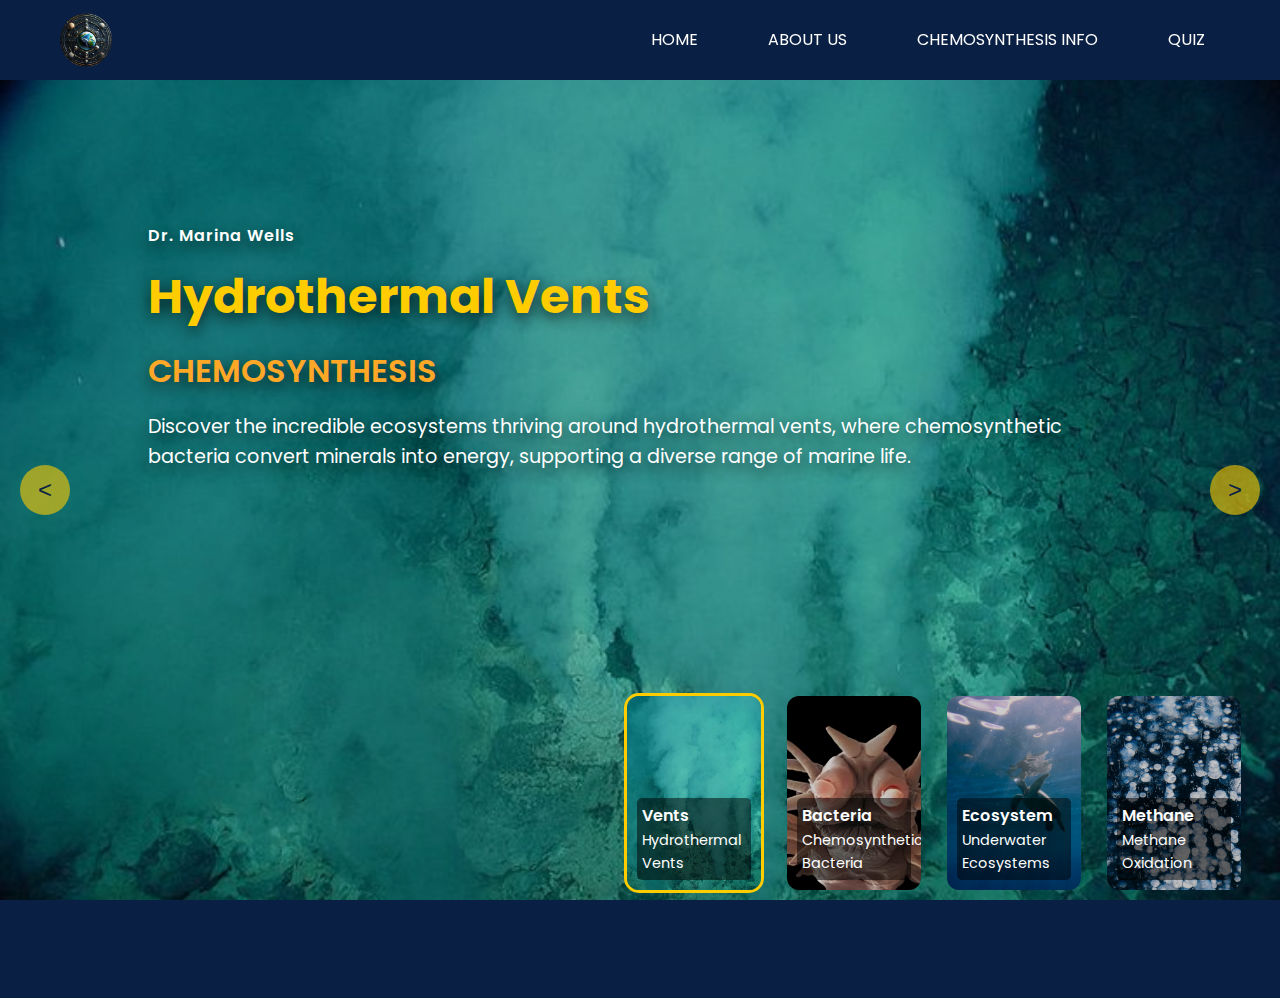
<file: puzzle.html>
<!DOCTYPE html>
<html lang="en">
<head>
    <meta charset="UTF-8">
    <meta name="viewport" content="width=device-width, initial-scale=1.0">
    <title>Chemosynthesis Carousel</title>
    <!-- Link to the updated CSS file -->
    <link rel="stylesheet" href="puzzle.css">
    <!-- Google Fonts -->
    <link href="https://fonts.googleapis.com/css2?family=Poppins:wght@300;400;500;600;700;800&family=Work+Sans:wght@400;800&display=swap" rel="stylesheet">
</head>
<body>
    <!-- Updated Header with Enhanced Navbar -->
    <header class="header">
        <div class="container">
            <img src="logo-removebg-preview.png" alt="Logo" class="logo">
            <nav>
                <ul>
                    <li><a href="index.html">Home</a></li>
                    <li><a href="About_Us.html">About Us</a></li>
                    <li><a href="puzzle.html">Chemosynthesis Info</a></li>
                    <li><a href="quiz.html">Quiz</a></li>
                </ul>
            </nav>
        </div>
    </header>

    <!-- Carousel -->
    <div class="carousel">
        <!-- List of Items -->
        <div class="list">
            <div class="item active">
                <img src="Hydrothermal vents.jpeg" alt="Hydrothermal Vent">
                <div class="content">
                    <div class="author">Dr. Marina Wells</div>
                    <div class="title">Hydrothermal Vents</div>
                    <div class="topic">CHEMOSYNTHESIS</div>
                    <div class="des">
                        Discover the incredible ecosystems thriving around hydrothermal vents, where chemosynthetic bacteria convert minerals into energy, supporting a diverse range of marine life.
                    </div>
                    <div class="buttons">
                      
                    </div>
                </div>
            </div>
            <div class="item">
                <img src="bacteria.png" alt="Chemosynthetic Bacteria">
                <div class="content">
                    <div class="author">Prof. Leo Grant</div>
                    <div class="title">Chemosynthetic Bacteria</div>
                    <div class="topic">CHEMOSYNTHESIS</div>
                    <div class="des">
                        Explore the role of sulfur-oxidizing bacteria in chemosynthesis, converting hydrogen sulfide into organic compounds essential for marine ecosystems.
                    </div>
                    <div class="buttons">
                    </div>
                </div>
            </div>
            <div class="item">
                <img src="pexels-jake-houglum-52374682-7714553.jpg" aelt="Underwater Ecosystem">
                <div class="content">
                    <div class="author">Dr. Emily Zhao</div>
                    <div class="title">Underwater Ecosystems</div>
                    <div class="topic">CHEMOSYNTHESIS</div>
                    <div class="des">
                        Understand how chemosynthesis sustains complex underwater ecosystems, from giant tube worms to diverse crustaceans, in the absence of sunlight.
                    </div>
                    <div class="buttons">
                    </div>
                </div>
            </div>
            <div class="item">
                <img src="pexels-andrewrasp-11182081 (1).jpg" alt="Methane Oxidation">
                <div class="content">
                    <div class="author">Dr. Arun Patel</div>
                    <div class="title">Methane Oxidation</div>
                    <div class="topic">CHEMOSYNTHESIS</div>
                    <div class="des">
                        Delve into the process of methane oxidation in chemosynthetic pathways, playing a crucial role in carbon cycling and energy production in extreme environments.
                    </div>
                    <div class="buttons">
                    </div>
                </div>
            </div>
        </div>

        <!-- Thumbnail List -->
        <div class="thumbnail">
            <div class="item active">
                <img src="Hydrothermal vents.jpeg" alt="Hydrothermal Vent Thumbnail">
                <div class="content">
                    <div class="title">Vents</div>
                    <div class="description">Hydrothermal Vents</div>
                </div>
            </div>
            <div class="item">
                <img src="bacteria.png" alt="Chemosynthetic Bacteria Thumbnail">
                <div class="content">
                    <div class="title">Bacteria</div>
                    <div class="description">Chemosynthetic Bacteria</div>
                </div>
            </div>
            <div class="item">
                <img src="pexels-jake-houglum-52374682-7714553.jpg" alt="Underwater Ecosystem Thumbnail">
                <div class="content">
                    <div class="title">Ecosystem</div>
                    <div class="description">Underwater Ecosystems</div>
                </div>
            </div>
            <div class="item">
                <img src="pexels-andrewrasp-11182081 (1).jpg" alt="Methane Oxidation Thumbnail">
                <div class="content">
                    <div class="title">Methane</div>
                    <div class="description">Methane Oxidation</div>
                </div>
            </div>
        </div>

        <!-- Navigation Arrows -->
        <div class="arrows">
            <button id="prev">&lt;</button>
            <button id="next">&gt;</button>
        </div>

        <!-- Time Indicator -->
        <div class="time"></div>
    </div>

    <!-- Footer -->
    <footer class="footer">
        <p>2024 Happy Palace Grammar School. All rights reserved.</p>
    </footer>

    <!-- JavaScript -->
    <script src="puzzle.js"></script>
</body>
</html>
</file>
<file: puzzle.css>
/* Import Google Fonts */
@import url('https://fonts.googleapis.com/css2?family=Poppins:wght@300;400;500;600;700;800&family=Work+Sans:wght@400;800&display=swap');

/* Global Styles */
* {
    box-sizing: border-box;
}

body, html {
    margin: 0;
    padding: 0;
    background: #0a1f44; /* Deep ocean blue */
    color: #e0f7fa; /* Light cyan */
    font-family: 'Poppins', sans-serif;
    font-weight: 400;
    line-height: 1.6;
    height: 100%;
    overflow-x: hidden;
}

a {
    text-decoration: none;
    color: inherit;
}

/* Updated Header Styles (Navbar with Transparent Background) */
.header {
    position: fixed;
    width: 100%;
    height: 80px; /* Height of the header */
    background-color: transparent; /* Transparent header */
    z-index: 1000; /* Make sure the header is on top */
    box-shadow: none; /* No shadow for fully transparent look */
    transition: background-color 0.5s ease, height 0.3s ease;
}

.header .container {
    max-width: 1200px; /* Limit header width */
    margin: auto; /* Center header */
    height: 100%; /* Full height of header */
    display: flex; /* Flex for logo and nav */
    align-items: center; /* Center items vertically */
    justify-content: space-between; /* Space between logo and nav */
    padding: 0 20px; /* Padding for spacing */
}

.header .logo {
    height: 118px; /* Logo height */
}

nav {
    display: flex; /* Flex for nav links */
}

nav ul {
    list-style: none; /* Remove list styling */
    margin: 0; /* Reset margin */
    padding: 0; /* Reset padding */
    display: flex; /* Flex display for items */
}

nav ul li {
    margin-left: 40px; /* Space between nav items */
    transition: transform 0.3s ease;
}

nav ul li a {
    text-transform: uppercase;
    color: #fff; /* Link color */
    font-size: 16px; /* Link font size */
    padding: 10px 15px; /* Padding for links */
    border-radius: 5px; /* Rounded corners for links */
    transition: color 0.3s ease, background-color 0.3s ease;
}

nav ul li a:hover {
    background-color: #005c99; /* Light blue hover */
    color: #fff;
    transform: scale(1.1);
}

/* Carousel Styles */
.carousel {
    height: calc(100vh - 80px); /* Height adjusted for header */
    width: 100%;
    overflow: hidden;
    position: relative;
    margin-top: 80px; /* Margin to clear header */
}

.carousel .list {
    position: relative;
    width: 100%;
    height: 100%;
}

.carousel .list .item {
    width: 100%;
    height: 100%;
    position: absolute;
    top: 0;
    left: 0;
    transition: transform 0.8s ease, opacity 0.8s ease;
    opacity: 0;
    transform: scale(1.05);
}

.carousel .list .item.active {
    opacity: 1;
    transform: scale(1);
    z-index: 2;
}

.carousel .list .item img {
    width: 100%;
    height: 100%;
    object-fit: cover;
    filter: brightness(0.7);
}

.carousel .list .item .content {
    position: absolute;
    top: 15%;
    left: 50%;
    transform: translateX(-50%);
    width: 80%;
    max-width: 1200px;
    padding: 20px;
    color: #ffffff;
    text-shadow: 0 5px 15px rgba(0, 0, 0, 0.7);
}

.carousel .list .item .author {
    font-size: 1em;
    font-weight: 600;
    margin-bottom: 10px;
    letter-spacing: 1px;
}

.carousel .list .item .title {
    font-size: 3em;
    font-weight: 700;
    margin-bottom: 10px;
    color: #ffcc00; /* Vibrant yellow for titles */
}

.carousel .list .item .topic {
    font-size: 2em;
    font-weight: 600;
    margin-bottom: 15px;
    color: #ffa726; /* Orange for topic */
}

.carousel .list .item .des {
    font-size: 1.2em;
    line-height: 1.6em;
    margin-bottom: 23px;
}

.carousel .list .item .buttons {
    display: flex;
    gap: 15px;
}

.carousel .list .item .buttons button {
    padding: 12px 25px;
    border: none;
    background-color: #ffcc00;
    color: #0a1f44;
    font-family: 'Poppins', sans-serif;
    font-weight: 600;
    cursor: pointer;
    border-radius: 25px;
    transition: background-color 0.3s ease, transform 0.3s ease;
}

.carousel .list .item .buttons button:hover {
    background-color: #ffa726;
    transform: scale(1.05);
}

/* Thumbnails */
.thumbnail {
    position: absolute;
    bottom: 7px;
    left: 73%;
    transform: translateX(-50%);
    display: flex;
    gap: 20px;
    z-index: 100;
}

.thumbnail .item {
    width: 140px;
    height: 200px;
    flex-shrink: 0;
    position: relative;
    cursor: pointer;
    border: 3px solid transparent;
    border-radius: 15px;
    overflow: hidden;
    transition: transform 0.3s ease, border 0.3s ease;
}

.thumbnail .item.active {
    border: 3px solid #ffcc00;
}

.thumbnail .item:hover {
    transform: scale(1.05);
}

.thumbnail .item img {
    width: 100%;
    height: 100%;
    object-fit: cover;
    filter: brightness(0.8);
}

.thumbnail .item .content {
    position: absolute;
    bottom: 10px;
    left: 10px;
    right: 10px;
    color: #ffffff;
    background: rgba(0, 0, 0, 0.5);
    padding: 5px;
    border-radius: 5px;
}

.thumbnail .item .content .title {
    font-size: 1em;
    font-weight: 600;
}

.thumbnail .item .content .description {
    font-size: 0.9em;
    font-weight: 400;
}

/* Navigation Arrows */
.arrows {
    position: absolute;
    top: 50%;
    left: 20px;
    right: 20px;
    transform: translateY(-50%);
    display: flex;
    justify-content: space-between;
    z-index: 100;
}

.arrows button {
    width: 50px;
    height: 50px;
    border-radius: 50%;
    background-color: rgba(255, 204, 0, 0.6); /* Semi-transparent yellow */
    border: none;
    color: #0a1f44;
    font-size: 1.5em;
    cursor: pointer;
    transition: background-color 0.3s ease, transform 0.3s ease;
}

.arrows button:hover {
    background-color: rgba(255, 204, 0, 0.9);
    transform: scale(1.1);
}

/* Time Indicator */
.time {
    position: absolute;
    bottom: 0;
    left: 0;
    height: 5px;
    background-color: #ffcc00;
    width: 100%;
    animation: runningTime 7s linear infinite;
}

@keyframes runningTime {
    from { width: 100%; }
    to { width: 0%; }
}

/* Footer Styles */
.footer {
    background-color: #2c3e50;
    color: #fff;
    text-align: center;
    padding: 20px;
}

/* Responsive Design */
@media screen and (max-width: 992px) {
    .carousel .list .item .content {
        width: 90%;
        padding-right: 10%;
    }

    .carousel .list .item .title {
        font-size: 2.5em;
    }

    .carousel .list .item .topic {
        font-size: 1.8em;
    }

    .thumbnail .item {
        width: 120px;
        height: 170px;
    }
}

@media screen and (max-width: 768px) {
    .carousel {
        height: calc(100vh - 80px); /* Adjusted for smaller header */
        margin-top: 80px;
    }

    header {
        height: 80px; /* Set header height */
    }

    nav ul li {
        margin-left: 20px; /* Space for smaller screens */
    }

    nav ul li a {
        font-size: 14px; /* Smaller font size for links */
        padding: 10px; /* Adjust padding */
    }

    .carousel .list .item .title {
        font-size: 2em; /* Adjust title size */
    }

    .carousel .list .item .topic {
        font-size: 1.5em; /* Adjust topic size */
    }

    .thumbnail .item {
        width: 100px; /* Thumbnail size */
        height: 140px; /* Thumbnail height */
    }
}

@media screen and (max-width: 480px) {
    .carousel .list .item .content {
        top: 10%; /* Adjust content position */
    }

    .carousel .list .item .title {
        font-size: 1.5em; /* Adjust title size */
    }

    .carousel .list .item .topic {
        font-size: 1.2em; /* Adjust topic size */
    }

    .arrows button {
        width: 40px; /* Adjust button size */
        height: 40px; /* Adjust button height */
        font-size: 1.2em; /* Adjust button font size */
    }

    .thumbnail .item {
        width: 80px; /* Thumbnail size */
        height: 110px; /* Thumbnail height */
    }
}
</file>
